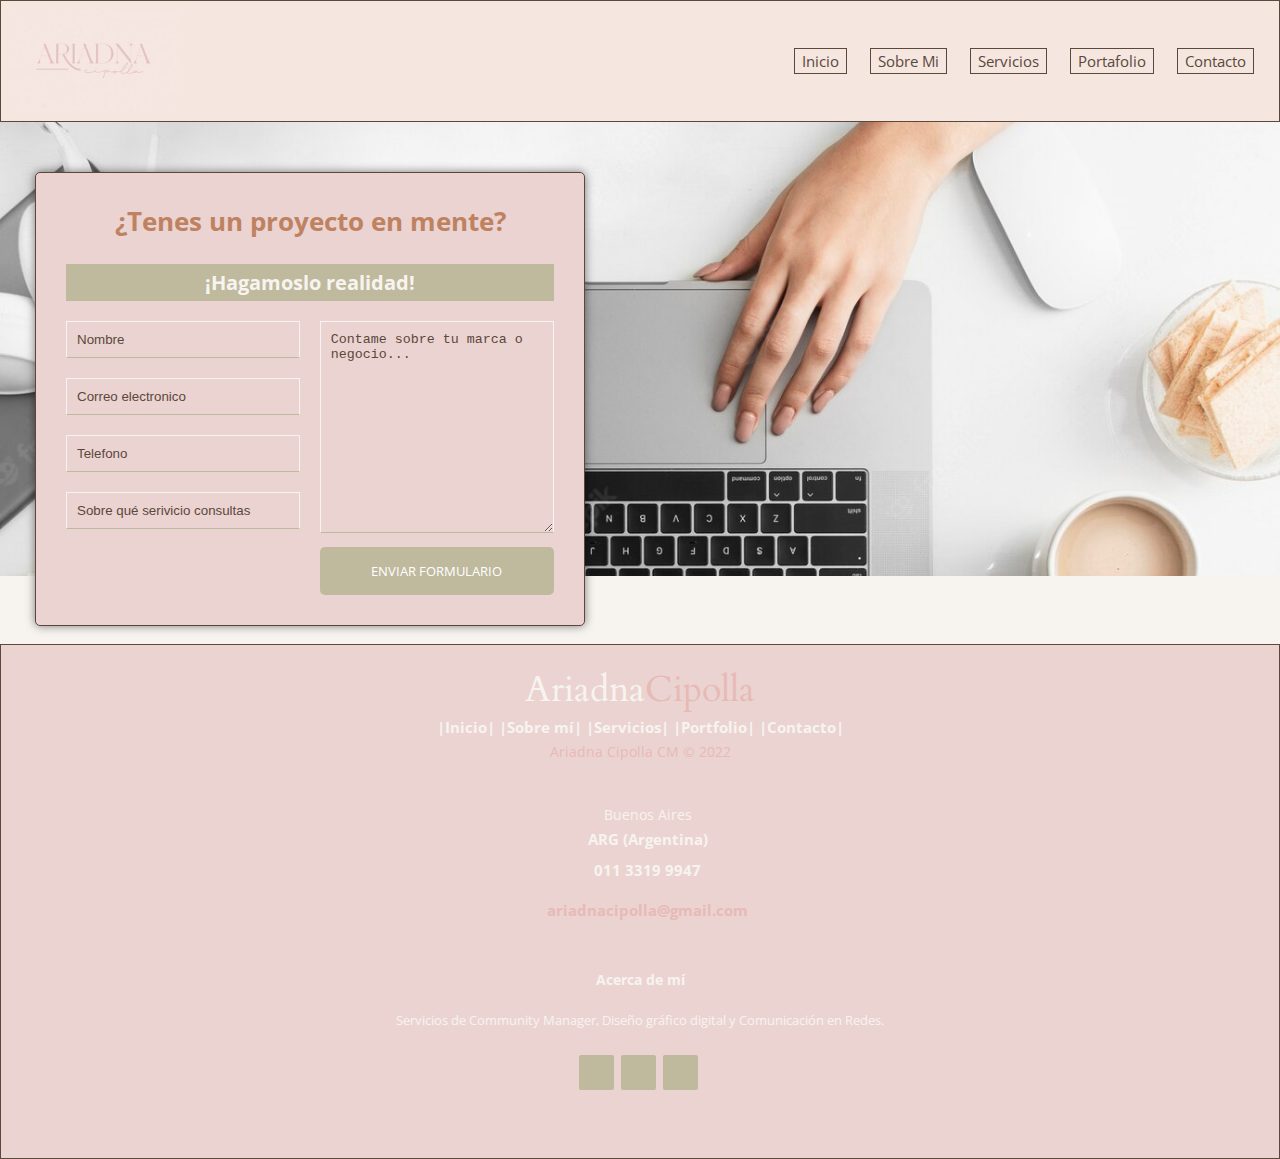
<file: Vistas/contacto.html>
<!DOCTYPE html>
<html lang="en">
<head>
    <meta charset="UTF-8">
    <meta http-equiv="X-UA-Compatible" content="IE=edge">
    <meta name="viewport" content="width=device-width, initial-scale=1.0">
    <title>contacto</title>
    <link rel="icon" type="image/png" sizes="32x32" href="../Img/favicon-32x32.png.jpeg">
    <link rel="stylesheet" href="../estilos/estilos.css">

</head>
<!--Inicio Header-->
<header class="header">
  <img src="../Img/Logo web  (1).png" widht="250" height="100" alt="Logo ariadna cipolla">
<nav>
    <ul class="navegador_lista">
      <li class="header__item"> <a class="header__link" href="../index.html">Inicio</li></a>
      <li class="header__item"> <a class="header__link" href="./sobremi.html">Sobre Mi</li></a>
      <li class="header__item"> <a class="header__link" href="./servicios.html">Servicios</li></a>
      <li class="header__item"> <a class="header__link" href="./portfolio.html">Portafolio</li></a>
      <li class="header__item"> <a class="header__link" href="./contacto.html">Contacto</li></a>
</nav>
</header>
<!--Cierre Header-->

<main>
  <form action="">
    <div class="bg-img">
    <div class="wrapper">
    <div class="title">
      <h1>¿Tenes un proyecto en mente?</h1>
      <h2>¡Hagamoslo realidad!</h2>
    </div>
    <div class="contact-form">
      <div class="input-fields">
        <input type="text" class="input" placeholder="Nombre">
        <input type="text" class="input" placeholder="Correo electronico">
        <input type="text" class="input" placeholder="Telefono">
        <input type="text" class="input" placeholder="Sobre qué serivicio consultas">
      </div>

      <div class="msg">
        <textarea placeholder="Contame sobre tu marca o negocio..."></textarea>
      <div class="btn">Enviar Formulario</div>
      </div>
    </div>
  </form>
</main>

<!--Inicio Footer-->
<br>
<footer>
  <footer class="footer-content">
    <div class="footer-left"> 
      <h3>Ariadna<span>Cipolla</span></h3>
        <p class="footer-links">
          <a href="./index.html">|Inicio|</a>
          <a href="./vistas/sobremi.html">|Sobre mí|</a>
          <a href="./vistas/servicios.html">|Servicios|</a>
          <a href="./vistas/portfolio.html">|Portfolio|</a>
          <a href="./vistas/contacto.html">|Contacto|</a>
        </p>
        <p class="footer-name">Ariadna Cipolla CM &copy; 2022</p>
    </div>
      <div class="footer-center">
        <div>
          <i class="fa fa-map-marker"></i>
          <p>
            <span>Buenos Aires </span> ARG (Argentina)
          </p>
      </div>
      <div>
          <i class="fa fa-phone"></i>
          <p>011 3319 9947</p>
      </div>
      <div>
        <i class="fa fa-contact"></i>
          <p>
            <a href="mailto:support@company.com">ariadnacipolla@gmail.com</a>
          </p>
      </div>
      </div>
      <div class="footer-right">
          <p class="footer-about">
          <span>Acerca de mí</span>
            Servicios de Community Manager, Diseño gráfico digital y Comunicación en Redes.
          </p>
      <div class="footer-icons"> 
          <a href="#"><i class="fa fa-instagram"></i></a>
          <a href="#"><i class="fa fa-whatsapp"></i></a>
          <a href="#"><i class="fa fa-linkedin"></i></a> 
      </div>
</footer>    
<!--Cierre Footer-->
</main>
</body>

</html>
</file>
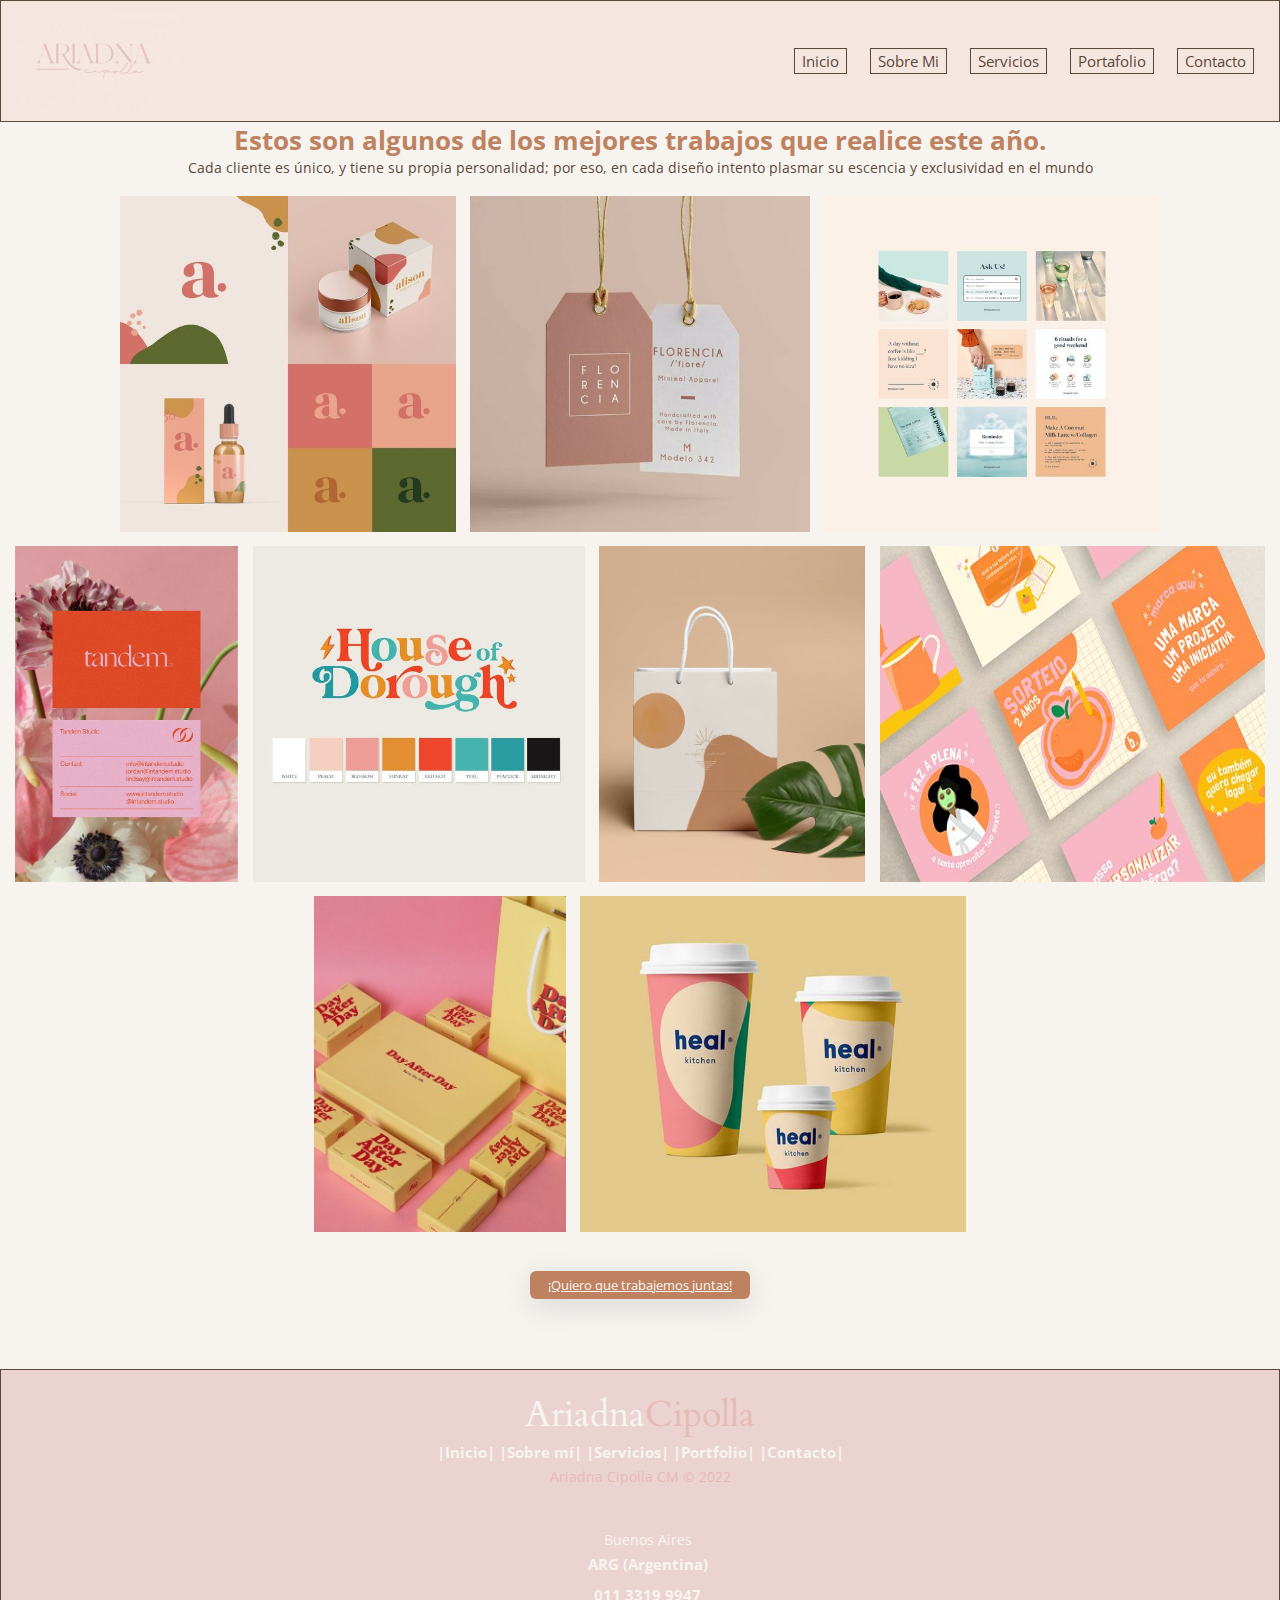
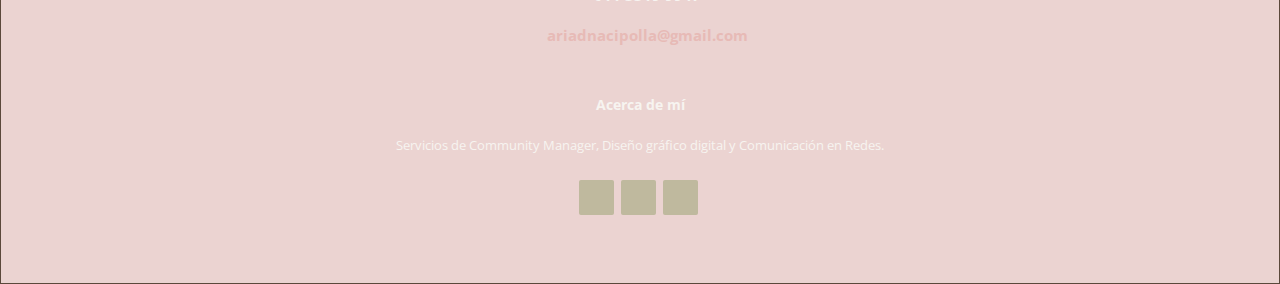
<file: Vistas/portfolio.html>
<!DOCTYPE html>
<html lang="es">

<head>
    <meta charset="UTF-8">
    <meta http-equiv="X-UA-Compatible" content="IE=edge">
    <meta name="viewport" content="width=device-width, initial-scale=1.0">
        <title>portfolio</title>
        <link rel="icon" type="image/png" sizes="32x32" href="../Img/favicon-32x32.png.jpeg">
        <link rel="stylesheet" href="../estilos/estilos.css">
</head>

<body>
<!--Inicio Header-->
    <header class="header">
        <img src="../Img/Logo web  (1).png" widht="250" height="100" alt="Logo ariadna cipolla">
    <nav>
        <ul class="navegador_lista">
        <li class="header__item"> <a class="header__link" href="../index.html">Inicio</li></a>
        <li class="header__item"> <a class="header__link" href="./sobremi.html">Sobre Mi</li></a>
        <li class="header__item"> <a class="header__link" href="./servicios.html">Servicios</li></a>
        <li class="header__item"> <a class="header__link" href="./portfolio.html">Portafolio</li></a>
        <li class="header__item"> <a class="header__link" href="./contacto.html">Contacto</li></a>
    </nav>
    </header>
 <!--Cierre Header-->
 <main>
    <section class="portfolio">
        <h1> Estos son algunos de los mejores trabajos que realice este año.</h1>
        <p style="text-align:center">Cada cliente es único, y tiene su propia personalidad; por eso, en cada diseño intento plasmar su escencia y exclusividad en el mundo</p>

        <div class="galeria">
            <img class="zoom" src="../Img/portfolio-brand.jpg" alt="Branding">
            <img class="zoom" src="../Img/portfolio-card-dos.jpg" alt="Card">
            <img class="zoom" src="../Img/portfolio-feed.jpg" alt="Packing">
            <img class="zoom" src="../Img/portfolio-card.jpg" alt="Website">
            <img class="zoom" src="../Img/portfolio-pallete.jpg" alt="Logo">
            <img class="zoom" src="../Img/portfolio-packingdos.jpg" alt="Branding">
            <img class="zoom" src="../Img/portfolio-identidad.jpg" alt="Card">
            <img class="zoom" src="../Img/portfolio-packing.jpg" alt="Packing">
            <img class="zoom" src="../Img/portfolio-etiqueta.jpg" alt="Website">
        </div>

        <div class="portfolio-button">
            <a class="contact-button" href="./contacto.html">¡Quiero que trabajemos juntas!</a>
        </div>
    </section>
</main>

  <!--Inicio Footer-->
  <footer>
    <footer class="footer-content">
        <div class="footer-left"> 
            <h3>Ariadna<span>Cipolla</span></h3>
            <p class="footer-links">
                <a href="../index.html">|Inicio|</a>
                <a href="../Vistas/sobremi.html">|Sobre mí|</a>
                <a href="../Vistas/servicios.html">|Servicios|</a>
                <a href="../Vistas/portfolio.html">|Portfolio|</a>
                <a href="../Vistas/contacto.html">|Contacto|</a>
            </p>
        <p class="footer-name">Ariadna Cipolla CM &copy; 2022</p>
        </div>
        <div class="footer-center">
        <div>
            <i class="fa fa-map-marker"></i>
            <p>
                <span>Buenos Aires </span> ARG (Argentina)
            </p>
        </div>
        <div>
            <i class="fa fa-phone"></i>
            <p>011 3319 9947</p>
        </div>
        <div>
            <i class="fa fa-contact"></i>
            <p>
                <a href="mailto:support@company.com">ariadnacipolla@gmail.com</a>
            </p>
        </div>
        </div>
        <div class="footer-right">
            <p class="footer-about">
                <span>Acerca de mí</span>
                Servicios de Community Manager, Diseño gráfico digital y Comunicación en Redes.
            </p>
        <div class="footer-icons"> 
            <a href="#"><i class="fa fa-instagram"></i></a>
            <a href="#"><i class="fa fa-whatsapp"></i></a>
        <a href="#"><i class="fa fa-linkedin"></i></a> 
        </div>
</footer>    
<!--Cierre Footer--> 
</body>
</html>
</file>
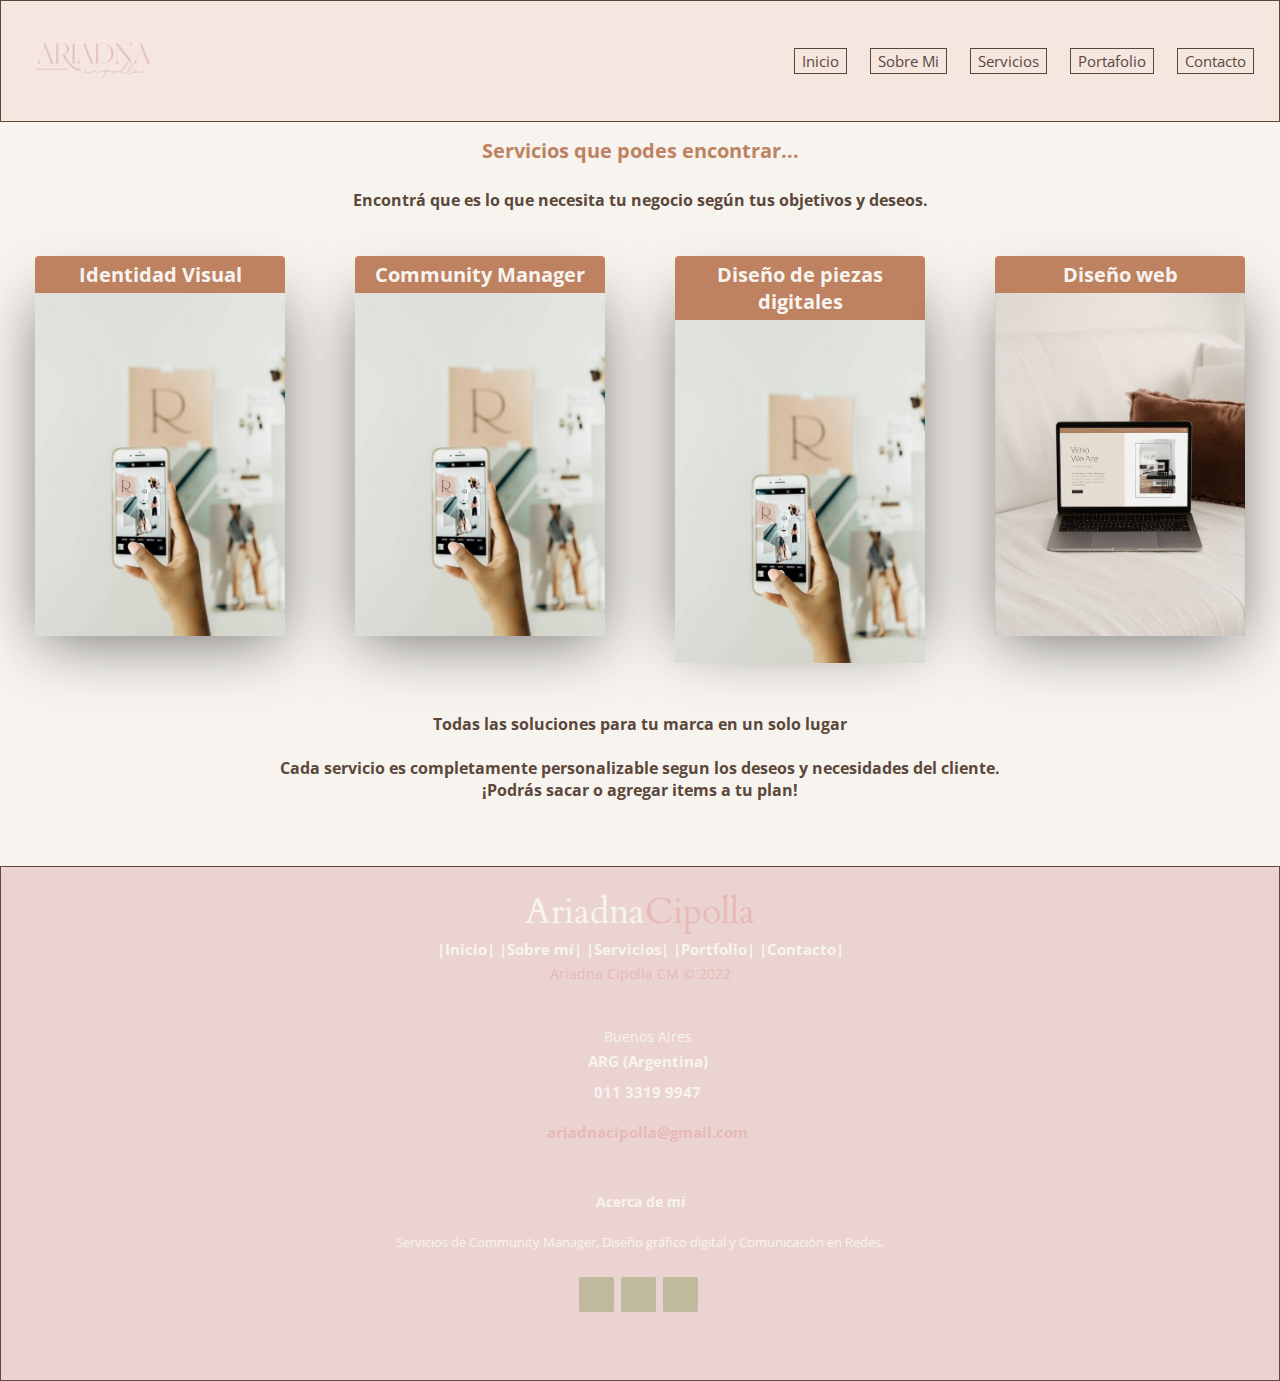
<file: Vistas/servicios.html>
<!DOCTYPE html>
<html lang="es">

<head>
    <meta charset="UTF-8">
    <meta http-equiv="X-UA-Compatible" content="IE=edge">
    <meta name="viewport" content="width=device-width, initial-scale=1.0">
        <title>Servicios</title>
        <link rel="icon" type="image/png" sizes="32x32" href="../Img/favicon-32x32.png.jpeg">
        <link rel="stylesheet" href="../estilos/estilos.css">
</head>

<body>
    <!--Inicio Header-->
    <header class="header">
        <img class="header_logo" src="../Img/Logo web  (1).png" widht="250" height="100" alt="Logo ariadna cipolla">
        <nav>
            <ul class="navegador_lista">
                <li class="header__item"> <a class="header__link" href="../index.html">Inicio</li></a>
                <li class="header__item"> <a class="header__link" href="./sobremi.html">Sobre Mi</li></a>
                <li class="header__item"> <a class="header__link" href="./servicios.html">Servicios</li></a>
                <li class="header__item"> <a class="header__link" href="./portfolio.html">Portafolio</li></a>
                <li class="header__item"> <a class="header__link" href="./contacto.html">Contacto</li></a>
        </nav>
    </header>
    <!--Cierre Header-->
    <section>
        <h1 class="servicios-tit">Servicios que podes encontrar...</h1>
        <h3 class="servicios-sub">Encontrá que es lo que necesita tu negocio según tus objetivos y deseos.</h2>
            <div class="cards">
                <div class="card">
                    <h2 class="card-title">Identidad Visual</h2>
                    <img src="../Img/servicio-community-manager.jpg" alt="">
                    <p class="card-desc">Lorem ipsum dolor sit, amet consectetur adipisicing elit. Consequatur atque,
                        fugiat
                        iusto ipsum corrupti vel illum necessitatibus laborum odio consectetur deserunt quia
                        repellendus,
                        reiciendis hic eaque animi maiores eius explicabo?</p>
                </div>
                <div class="card">
                    <h2 class="card-title">Community Manager</h2>
                    <img src="../Img/servicio-community-manager.jpg" alt="">
                    <p class="card-desc">Lorem ipsum dolor sit amet consectetur adipisicing elit. Inventore excepturi,
                        tempore
                        hic obcaecati itaque adipisci aliquid qui? Earum voluptatibus molestiae suscipit facilis,
                        ratione,
                        laborum architecto optio nemo officia repellendus reiciendis!</p>
                </div>
                <div class="card">
                    <h2 class="card-title">Diseño de piezas digitales</h2>
                    <img src="../Img/servicio-community-manager.jpg" alt="">
                    <p class="card-desc">Lorem ipsum dolor sit amet consectetur adipisicing elit. Inventore excepturi,
                        tempore
                        hic obcaecati itaque adipisci aliquid qui? Earum voluptatibus molestiae suscipit facilis,
                        ratione,
                        laborum architecto optio nemo officia repellendus reiciendis!</p>
                </div>
                <div class="card">
                    <h2 class="card-title">Diseño web</h2>
                    <img src="../Img/servicio-diseño-web.jpg" alt="">
                    <p class="card-desc">Lorem ipsum dolor sit amet consectetur adipisicing elit. Inventore excepturi,
                        tempore
                        hic obcaecati itaque adipisci aliquid qui? Earum voluptatibus molestiae suscipit facilis,
                        ratione,
                        laborum architecto optio nemo officia repellendus reiciendis!
                    </p>
                </div>

                <div class="servicios-fin">
                    <h3 class="servicios-sub"> <br> Todas las soluciones para tu marca en un solo lugar <br>  
                        <br> Cada servicio es completamente personalizable segun los deseos y necesidades del cliente.
                        <br> ¡Podrás sacar o agregar items a tu plan!
                    </h3>
                </div>
            </div>
    </section>
    <!--Inicio Footer-->
<footer>
    <footer class="footer-content">
        <div class="footer-left"> 
        <h3>Ariadna<span>Cipolla</span></h3>
            <p class="footer-links">
                <a href="./index.html">|Inicio|</a>
                <a href="./vistas/sobremi.html">|Sobre mí|</a>
                <a href="./vistas/servicios.html">|Servicios|</a>
                <a href="./vistas/portfolio.html">|Portfolio|</a>
                <a href="./vistas/contacto.html">|Contacto|</a>
            </p>
              <p class="footer-name">Ariadna Cipolla CM &copy; 2022</p>
        </div>
            <div class="footer-center">
              <div>
                <i class="fa fa-map-marker"></i>
                <p>
                  <span>Buenos Aires </span> ARG (Argentina)
                </p>
            </div>
            <div>
                <i class="fa fa-phone"></i>
                <p>011 3319 9947</p>
            </div>
            <div>
              <i class="fa fa-contact"></i>
                <p>
                  <a href="mailto:support@company.com">ariadnacipolla@gmail.com</a>
                </p>
            </div>
            </div>
            <div class="footer-right">
                <p class="footer-about">
                <span>Acerca de mí</span>
                  Servicios de Community Manager, Diseño gráfico digital y Comunicación en Redes.
                </p>
            <div class="footer-icons"> 
                <a href="#"><i class="fa fa-instagram"></i></a>
                <a href="#"><i class="fa fa-whatsapp"></i></a>
                <a href="#"><i class="fa fa-linkedin"></i></a> 
            </div>
      </footer>    
<!--Cierre Footer-->
</main>
</body>
      
</html>
</file>
<file: estilos/estilos.css>
@import url('https://fonts.googleapis.com/css2?family=Cardo:ital@0;1&family=Open+Sans:wght@400;700&display=swap');

/*Variables*/

:root{
/*Palette*/
--primary: #EBD3D1;
--secondary: #5B483B;
--terciary: #BE8261;
--light:#F7F4F0;
--accent:#BFB99E;

/*Font Sizes*/

--textl-lg: 2.8em; 
--text-md: 2.0em; 
--text-sm: 1.8em; 
--text-xs: 1.6em;
--text-xxs:1.1em; 
}

/*Normalize*/

*{
  margin: 0%;
  padding:0%;
  box-sizing: border-box;
}

html {
  font-size: 45.5%;
  }

body {
  font-family: 'Open sans', sans-serif;
  font-size: var(--text-sm);
  color: var(--secondary);
  background-color: var(--light);
  }

a{
  color: var(--light);
  }


h1{
  color:var(--terciary);
  font-size: var(--text-md);
  text-align: center;
  font-family:'Open Sans',sans-serif
}

h2.h3.h4{
  color: var(--accent);
  font-family: 'Open Sans', 'Gill Sans', 'Gill Sans MT', 'Calibri', 'Trebuchet MS', sans-serif;
  text-align: center;
  font-size: var(--text-sm);
}

h5{
  color:var(--secondary);
  font-family: 'Open Sans', 'Gill Sans', 'Gill Sans MT', 'Calibri', 'Trebuchet MS', sans-serif;
  font-size: var(--text-xs);
}

h6{
  font-size: var(--text-sm);
  color:var(--terciary);
  background-color: var(--primary);
  
}

.h7{
  color:var(--light);
  font-family: 'Open Sans', 'Gill Sans', 'Gill Sans MT', 'Calibri', 'Trebuchet MS', sans-serif;
  font-size: var(--text-md);
  background-color: #C0B99E;
}

p{
font-size: var(--text-xxs);
font-family: 'Open Sans', sans-serif;
color: #5B483B;
}

.fondo {
  background-color:#F5E6E0;
  width: 100%;
  height: 130px;
  border: 1px solid #5B483B;
}

/*HEADER*/

.header{
  background-color:#F5E6E0;
  display: flex;
  align-items: center;
  justify-content: space-between;
  flex-direction: row;
  padding: 10px;
  border: 1px solid var(--secondary);
  flex-wrap: wrap;
}

.header__item{
  display: inline-flex;
  padding: 5px;
  margin: 0 10px 0 0;
  background-color: #F5E6E0;
  flex-wrap: wrap;
}

.header__link {
  padding: 2px 7px 2px 7px;
  color:var(--secondary);
  border: 1px solid;
  text-decoration: none;
  transition: all .3s ease-in-out;
  font-size: 15px;
}

a:hover {
  background-color: #F5E6E0;
  color: #EBD3D1;
}

.header_logo{
  max-width: 100%;
}

/*CIERRE HEADER*/

/*HERO*/
.hero{
  height: 60vh;
  position: relative;
}

.hero__conteiner{
  
display: flex;
justify-content: center;
align-items: center;
margin: 10px;
margin-bottom: 5px;
padding: 25px;
}

.hero__video{
  width: 100%;
}
/*CIERRE HERO*/

/*IDENTIDAD*/

#identidad{
  display: flex;
  margin-top: 50px;
  padding:5px;
  flex-wrap: wrap;
  margin-bottom: 5px;
}

div.identidad__text{
  display: inline-flex;
  margin: 20px 50px;
  padding: 5px;
}

div.identidad__button{
  position: relative;
  transform: translate(-50%,-50%);
  text-align: center;
  margin-top: 15px;
  margin-left: 50%;
}


.button_contact{
  border: none;
  margin: 10px;
  padding: 24px;
  width: 220px;
  border-radius: 6px;
  cursor: pointer;
  color:var(--light);
  background-color: var(--terciary);
  background-size: 200%;
  transition: 0.6s;
box-shadow: rgba(100, 100, 111, 0.2) 0px 7px 29px 0px;
}

.button_contact:hover{
  background-color: var(--primary);;
}

/*CLIENTES*/

.clientes{
  display: flex;
  flex-direction: column;
  margin-top: 50px;
  text-align: center;
  flex-wrap: wrap;
}

.clientes-tit{
  font-size: var(--text-sm);
  color: var(--secondary);
  text-align: center;
  font-weight: bold;
}
.clientes-sub{
  font-size: var(--text-xs);
  color: var(--secondary);
  text-align: center;
}


.flex-container {
  display: flex;
  flex-wrap: wrap;
  font-size: 30px;
  text-align: center;
}

.flex-item-one{
  background-color: var(--accent);
  padding: 10px;
  flex: 50%;
  color: var(--light);
  font-weight: bold;
}

.flex-item-two{
  background-color: var(--accent);
  padding: 10px;
  flex: 50%;
  color: var(--light);
  font-weight: bold;
}
.flex-item-three{
  background-color: var(--accent);
  padding: 10px;
  flex: 50%;
  color: var(--light);
  font-weight: bold;
}
.flex-item-four{
  background-color: var(--accent);
  padding: 10px;
  flex: 50%;
  color: var(--light);
  font-weight: bold;
}
.flex-item-five{
  background-color: var(--accent);
  padding: 10px;
  flex: 50%;
  color: var(--light);
  font-weight: bold;
}
.flex-item-six{
  background-color: var(--accent);
  padding: 10px;
  flex: 50%;
  color: var(--light);
  font-weight: bold;
}

/* Responsive layout - makes a one column-layout instead of a two-column layout */
@media (max-width: 800px) {
  .flex-item-one, .flex-item-two, .flex-item-three, .flex-item-four, .flex-item-five, .flex-item-six {
    flex: 100%;
  }
}
/*FIN HOME*/

/*SOBRE MI*/

/*PRIMERA PARTE*/

.sobre-mi{
  background-color: var(--primary);
  display: flex;
  flex-wrap: wrap;
  margin: 30px;
  padding: 5px;
}
.sobre-mi .img {
  flex-grow: 1;
  flex-basis: calc(20% - 20px);
  margin: 15px;
}

.img img {
  display: block;
  width: 300px;
  height: 350px;
}
.txt {
  flex-grow: 1;
  flex-basis: calc(65% - 22px);
  margin: 25px;
  min-width: 300px;
}

.sobre-mi-txt{
  display:inline-block;
  font-size: 16px;
  padding: 5px;
}

.txt-ari{
  color: var(--terciary);
  margin-bottom: 15px;

}
/*PRIMERA PARTE*/

/*SEGUNDA PARTE*/

.mi-trayecto{
  background-color: var(--light);
  display: flex;
  flex-wrap: wrap;
  margin: 30px;
  padding: 5px;
}
.board-img{
  flex-grow: 1;
  flex-basis: calc(20% - 20px);
  margin: 15px;
}

.board-img-trayecto{
  display: block;
  width: 350px;
  height: 350px;
  margin-bottom: 5px;
}
.trayecto-txt {
  flex-grow: 1;
  flex-basis: calc(65% - 22px);
  margin: 25px;
  min-width: 300px;
}

.mi-trayecto-txt{
  display:inline-block;
  font-size: 16px;
  padding: 5px;
}

.trayecto-titulo{
  color: var(--secondary);
  margin-bottom: 15px;
  font-size: 16px;
}

/*TERCERA PARTE*/

.mi-filosofia{
  background-color: var(--accent);
  max-width: 800px;
  max-height: 250px;
  padding: 5px;
  margin: auto;
  display: flex;
  justify-content: center;
  align-items: center;
  }
  
  .mi-filosofia-txt{
    display: block;
    margin-left: 10px;
  }
  
  .filosofia-titulo{
  color: var(--light);
  font-size:14px;
  margin-top: 5px;
  }
  
  .filosofia-parrafos{
  color:var(--secondary);
  font-size: 12px;
  flex-direction: column;
  display: block;
  padding: 5px;
  }

@media only screen and (min-width:320px) and (max-width:480px){
  .mi-filosofia{
    max-width: 900px;
    max-height: 480px;
    margin:5px;
  }
  }
/*FIN SOBRE MI*/

/*Inicio seccion Servicios*/

.cards {
  width: 100%;
  display: flex;
  flex-wrap: wrap;
  justify-content: space-around;
}

.card {
  margin: 30px;
  position: relative;
  max-width: 250px;
  max-height: 350px;
  box-shadow: 0 40px 60px -6px rgba(0, 0, 0, 0.541);
}

.card-title {
  display: block;
  text-align: center;
  color:var(--light);
  background-color: var(--terciary);
  padding: 5px;
  border-top-right-radius: 4px;
  border-top-left-radius: 4px;
}

.card img {
  width: 100%;
  height: 98%;
  object-fit: cover;
  display: block;
  position: relative;
}

.card-desc {
  display: block;
  font-size: 12px;
  position: absolute;
  height: 0;
  top: 0;
  opacity: 0;
  padding: 18px 8%;
  background-color: var(--light);
  overflow-y: scroll;
  transition: 0.8s ease;
}

.card:hover .card-desc {
  opacity: 1;
  height: 100%;
}


.servicios-tit{
  font-size: 20px;
  color: var(--terciary);
  margin-top: 15px;
  text-align: center;
}

.servicios-sub {
  font-size: 16px;
  color: var(--secondary);
  margin-top: 10px;
  padding: 15px;
  text-align: center;
}

.servicios-fin{
  justify-content: center;
  align-items: center;
  margin-top: 30px;
  flex-wrap: wrap;
}


/*Fin seccion Servicios*/

/*Seccion Portfolio*/

#portfolio{
  margin: 10px 30px 10px 30px;
  padding: 10px;

}

.galeria{
  display: flex;
  flex-flow: wrap;
  justify-content: center;
  margin-top: 10px;
  padding: 2px;
}

.galeria img{
  max-width: 400px;
  max-height: 350px;
  padding: 1rem;
}

.zoom {
  transition: transform .2s; 
}
.zoom:hover {
  transform: scale(1.2); 
}

.portfolio-button{
display: flex;
justify-content: center;
margin: 10px;
}

a.contact-button {
  border: none;
  margin: 20px;
  padding: 5px;
  text-align: center;
  width: 220px;
  border-radius: 6px;
  cursor: pointer;
  color:var(--light);
  background-color: var(--terciary);
  background-size: 200%;
  transition: transform .0.6s;
box-shadow: rgba(100, 100, 111, 0.2) 0px 7px 29px 0px;
}

.contact-button :hover{
transform: scale(1.2); 
}

/*Fin seccion Porfolio*/


/*Secciones Contacto*/
.wrapper{
position: relative;
top: 50px;
left: 35px;
width: 100%;
max-width: 550px;
background:var(--primary);
padding: 30px;
border-radius: 5px;
border:0.5px solid var(--secondary);
box-shadow: 0 0 10px rgba(0,0,0,0.5);
}

.bg-img{
background-image: url(../Img/contact-img.jpg);
background-repeat: no-repeat;
background-size: cover;
width: 100%;
}

.wrapper .title h1{
  color: var(--terciary);
  margin-bottom: 25px;
}

.wrapper .title h2{
  color: var(--light);
  margin-bottom: 10px;
  text-align: center;
  background-color: var(--accent);
  padding: 5px;
}

.contact-form{
display: flex;
}
 
.input-fields{
display: flex;
flex-direction: column;
margin-right: 4%;
}
 
.input-fields,
.msg{
width: 48%;
}
 
.input-fields .input,
.msg textarea{
margin: 10px 0;
background: transparent;
border: solid 1px var(--light);
border-bottom: 1px solid var(--accent);
padding: 10px;
color: var(--secondary);
width: 100%;
}
 
.msg textarea{
height: 212px;
}
 
::-webkit-input-placeholder {
  /* Chrome/Opera/Safari */
  color: var(--secondary);
}
::-moz-placeholder {
  /* Firefox 19+ */
  color: var(--secondary);
}
:-ms-input-placeholder {
  /* IE 10+ */
  color: var(--secondary)
}
 
.btn {
background-color: var(--accent);
text-align: center;
padding: 15px;
border-radius: 5px;
color: #fff;
cursor: pointer;
text-transform: uppercase;
}
.btn:hover{
background-color: var(--primary);
transition: 0.5s;
}
 
/*Fin secciones Contacto*/

/*Inicio Footer*/
footer{
    position: relative;
    bottom: 0;
   }
   .footer-content{
    background-color:var(--primary);
    box-sizing: border-box;
    border: 1px solid var(--secondary);
    width: 100%;
    text-align: left;
    font: bold 10px 'open-sasn' sans-serif;
    padding: 20px 20px;
    margin-top: 50px;
   }
    
   .footer-content .footer-left,
   .footer-content .footer-center,
   .footer-content .footer-right{
    display: inline-block;
    vertical-align: top;
   }
    
   .footer-content .footer-left{
    width: 40%;
   }
    
   .footer-content h3{
    color: var(--light);
    font: normal 36px 'Cardo', cursive;
    margin: 0;
   }
    
   .footer-content h3 span{
    color: #e7bab6;
   }
    
    
   .footer-content .footer-links{
    color:  var(--light);
    margin: 20px 0 10px;
    padding: 0;
    display: inline;
   }
    
   .footer-content .footer-links a{
    display:inline-block;
    line-height: 1.8;
    text-decoration: none;
    color:  inherit;
   }
    
   .footer-content .footer-name{
    color: #e7bab6;
    font-size: 14px;
    font-weight: normal;
    margin: 0;
   }
    
    
   .footer-content .footer-center{
    width: 35%;
   }
    
   .footer-content .footer-center i{
    background-color: var(--primary);
    color: var(--secondary);
    font-size: 25px;
    width: 38px;
    height: 38px;
    border-radius: 50%;
    text-align: center;
    line-height: 42px;
    margin: 10px 15px;
    vertical-align: middle;
   }
    
   .footer-content .footer-center i.fa-contact{
    font-size: 17px;
    line-height: 38px;
   }
    
   .footer-content .footer-center p{
    display: inline-block;
    color: var(--light);
    vertical-align: middle;
    margin:0;
   }
    
   .footer-content .footer-center p span{
    display:block;
    font-weight: normal;
    font-size:14px;
    line-height:2;
   }
    
   .footer-content .footer-center p a{
    color: #e7bab6;
    text-decoration: none;;
   }
    
   .footer-content .footer-right{
    width: 20%;
   }
    
   .footer-content .footer-about{
    line-height: 20px;
    color:  var(--light);
    font-size: 13px;
    font-weight: normal;
    margin: 0;
   }
    
   .footer-content .footer-about span{
    display: block;
    color:  var(--light);
    font-size: 14px;
    font-weight: bold;
    margin-bottom: 20px;
   }
    
   .footer-content .footer-icons{
    margin-top: 25px;
   }
    
   .footer-content .footer-icons a{
    display: inline-block;
    width: 35px;
    height: 35px;
    cursor: pointer;
    background-color: var(--accent);
    border-radius: 2px;
    
    font-size: 20px;
    color: var(--secondary);
    text-align: center;
    line-height: 35px;
    
    margin-right: 3px;
    margin-bottom: 5px;
   }
    
  /*ESCRITORIO*/

  /*CONTACTO RESPONSIVE*/
   @media screen and (min-width: 769px) and (max-width:1024px){
    .contact-form{
      flex-direction: column;
      }
      .msg textarea{
      height: 80px;
      }
      .input-fields,
      .msg{
      width: 100%;
      }
      }

/*FOOTER RESPONSIVE*/
    .footer-content{
      font: bold 14px sans-serif;
      
   }
    
    .footer-content .footer-left,
    .footer-content .footer-center,
    .footer-content .footer-right{
    display: block;
    width: 100%;
    margin-bottom: 40px;
    text-align: center;
    }
    
    .footer-content .footer-center i{
    margin-left: 0;
    }

  /*Fin Footer*/

  /*MOVIL*/

  @media screen and (min-width:320px) and (max-width:480px){
    .navegador_lista{
    flex-direction: column;
    align-items: center;
    }
    .header__item{
      flex-direction: column;
      justify-content: center;
    }
  }
  /*SERVICIOS RESPONSIVE*/
  @media screen and (min-width:320px) and (max-width:480px){
    .cards{
      flex-direction: column;
      padding: 5px;
      justify-content: center;
    }
    .servicios-tit{
      font-size: 30px;
    }
    .card-desc {
    font-size: 15px;
  }
}

/*PORTFOLIO RESPONSIVE*/
@media screen and (min-width:320px) and (max-width:480px){
  .galeria{
    flex-direction: column;
    align-items: center;
  }
  .zoom{
  width: 250px;
  padding-top: 5px;
  padding-bottom: 5px;
  }

  .portfolio-buttom{
    text-align: center;
  }
}
/*CONTACTO RESPONSIVE*/
@media screen and (max-width:480px){
  .wrapper{
    position: relative;
    top: 10px;
    left: 10px;
    width: 100%;
    max-width: 330px;
    padding: 10px;
    }

    .wrapper .title h1{
      color: var(--terciary);
      margin-bottom: 10px;
      font-size: var(--text-xxs);
    }
    
    .wrapper .title h2{
      margin-bottom: 5px;
      font: 1em sans-serif;
    }

    .bg-img{
  max-width: 100%;
  }
}
</file>
